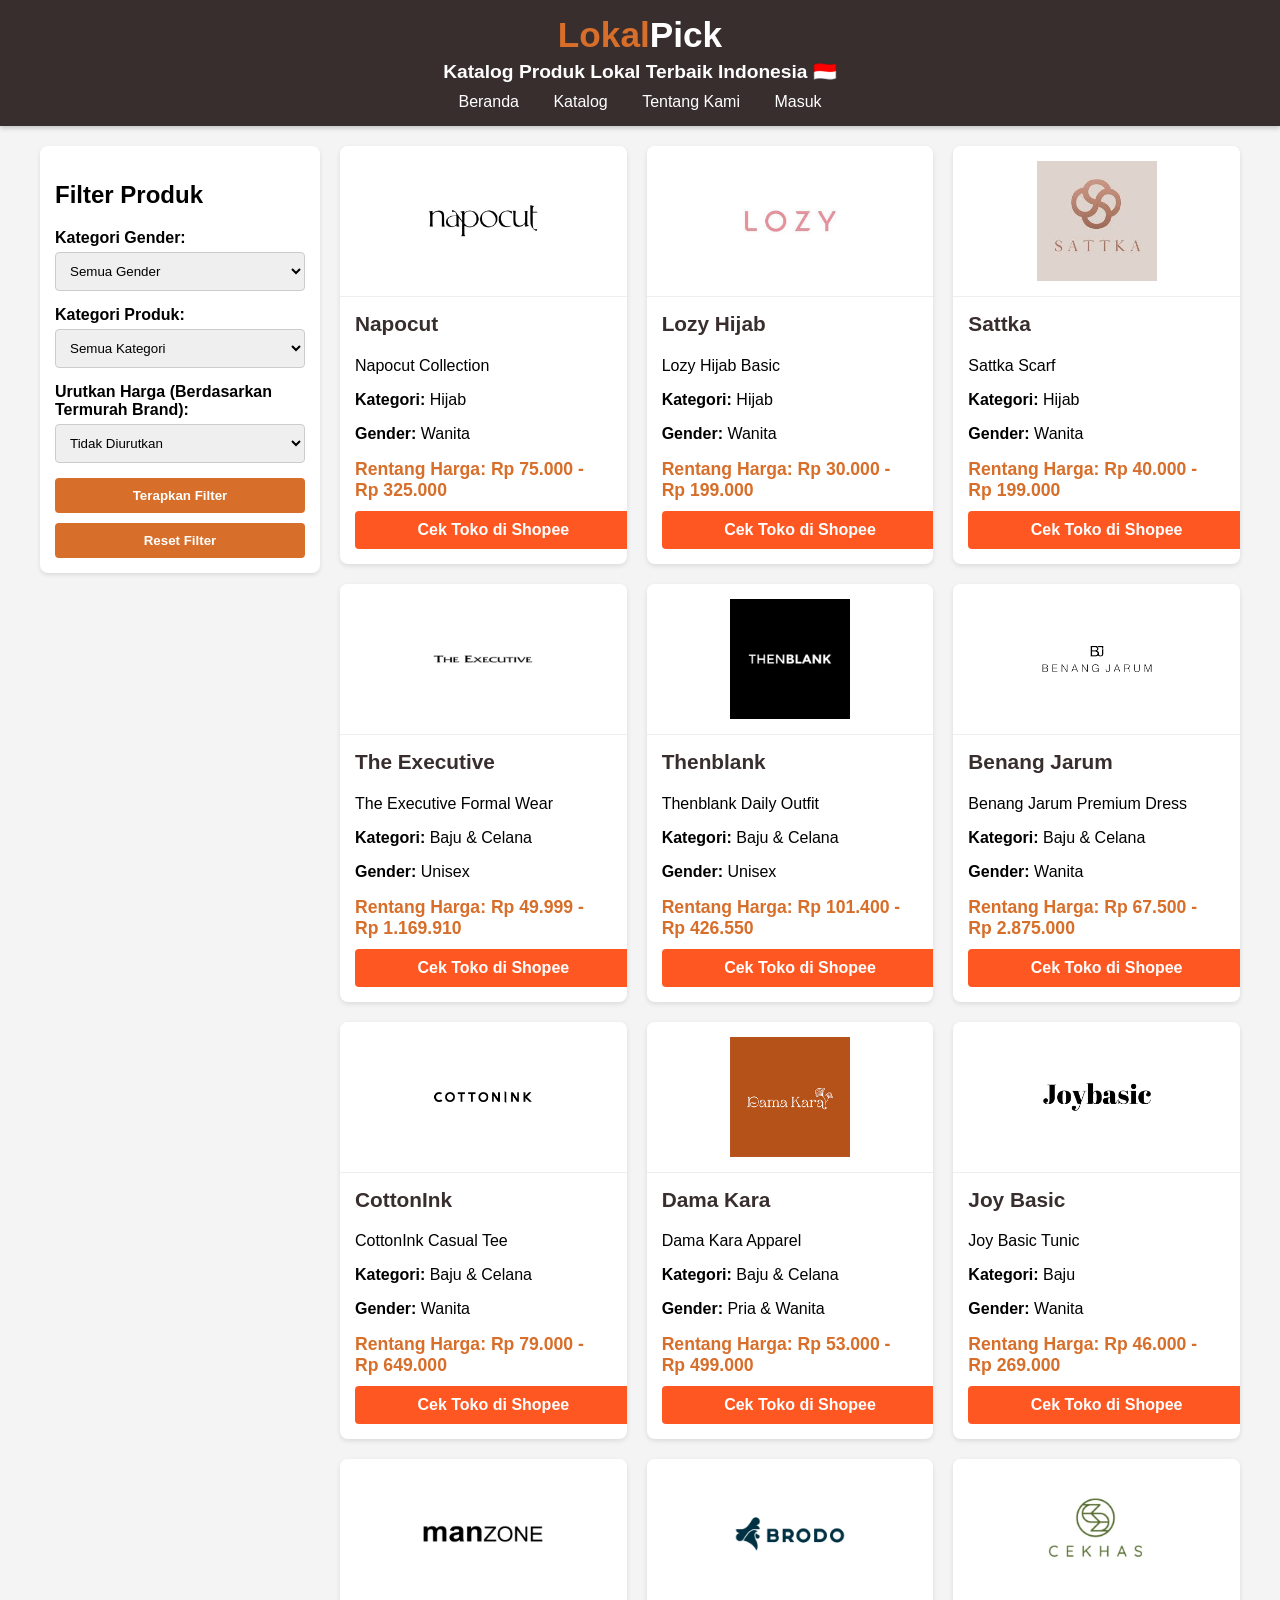
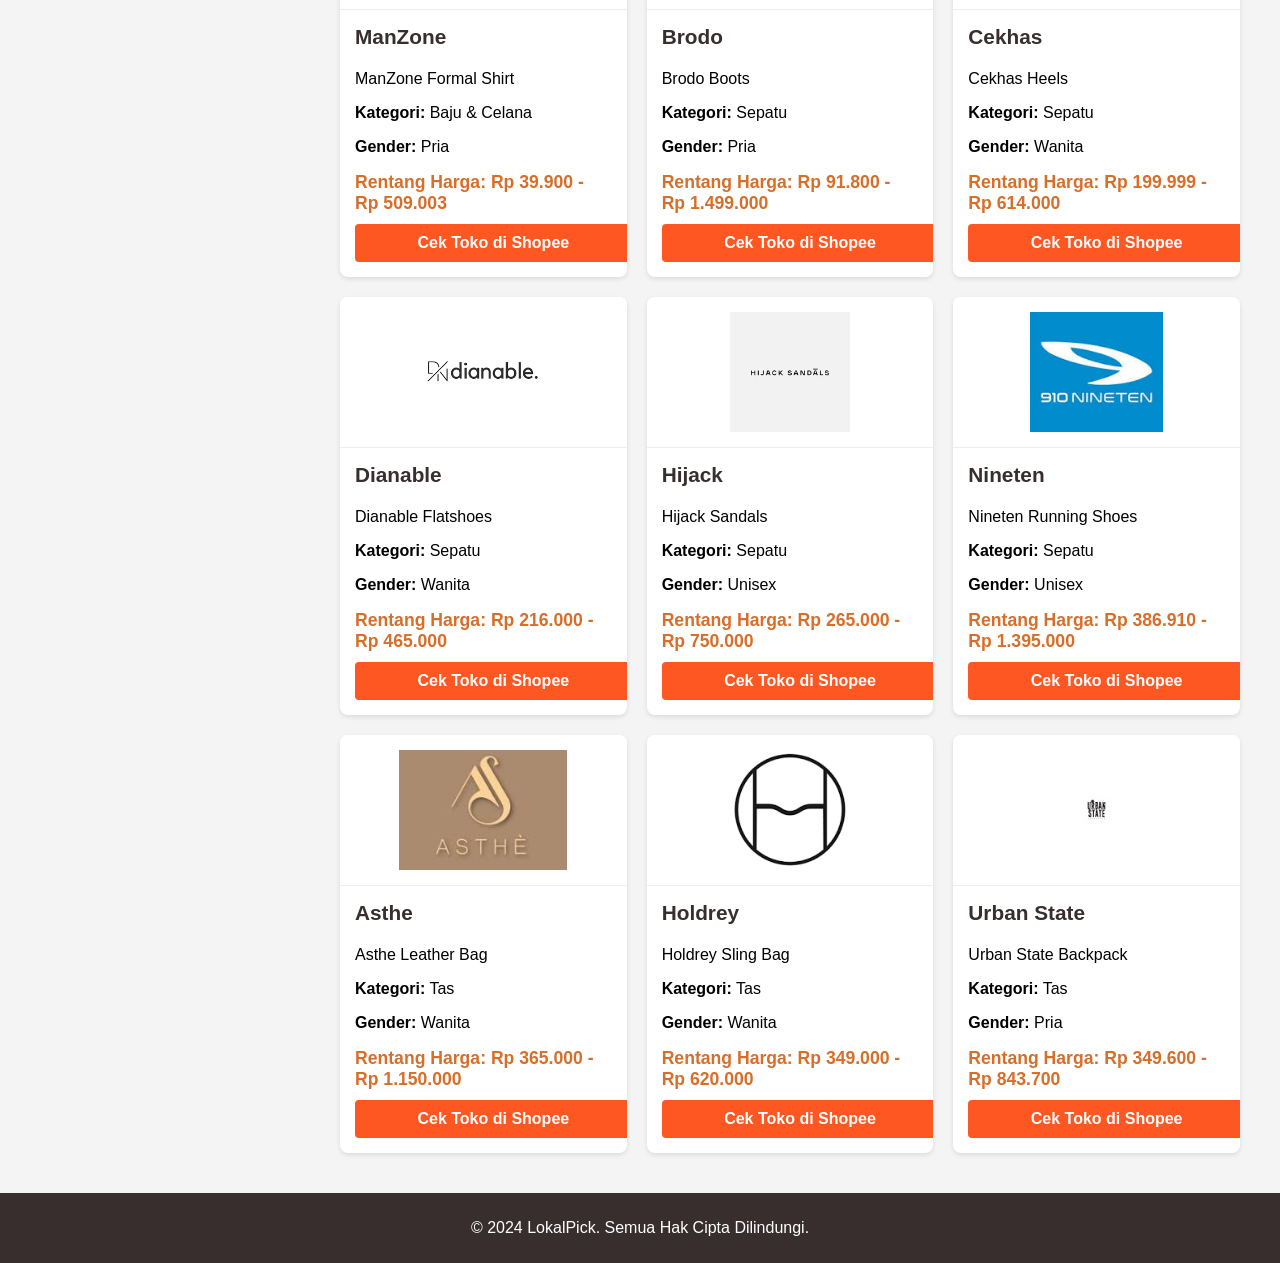
<file: index.html>
<!DOCTYPE html>
<html lang="id">
<head>
    <meta charset="UTF-8">
    <meta name="viewport" content="width=device-width, initial-scale=1.0">
    <title>LokalPick - Katalog Produk Lokal Terbaik</title>
    <link rel="stylesheet" href="style.css">
</head>
<body>

    <header>
        <div class="logo">
            <span class="lokal-color">Lokal</span><span class="pick-color">Pick</span>
        </div>
        <h1>Katalog Produk Lokal Terbaik Indonesia 🇮🇩</h1>
        <nav>
    <a href="landing.html">Beranda</a>
    <a href="index.html">Katalog</a>
    <a href="about.html">Tentang Kami</a>
    <a id="auth-link" href="login.html">Masuk</a> 
       </nav>
    </header>

    <main>
        <div class="filters-container">
            <h2>Filter Produk</h2>
            
            <div class="filter-group">
                <label for="gender-filter">Kategori Gender:</label>
                <select id="gender-filter">
                    <option value="all">Semua Gender</option>
                    <option value="pria">Pria</option>
                    <option value="wanita">Wanita</option>
                    <option value="unisex">Unisex/Pria & Wanita</option>
                </select>
            </div>
            
            <div class="filter-group">
                <label for="category-filter">Kategori Produk:</label>
                <select id="category-filter">
                    <option value="all">Semua Kategori</option>
                    <option value="hijab">Hijab</option>
                    <option value="baju">Baju</option>
                    <option value="celana">Celana</option>
                    <option value="sepatu">Sepatu/Sandal</option>
                    <option value="tas">Tas</option>
                </select>
            </div>

            <div class="filter-group">
                <label for="sort-filter">Urutkan Harga (Berdasarkan Termurah Brand):</label>
                <select id="sort-filter">
                    <option value="none">Tidak Diurutkan</option>
                    <option value="termurah">Termurah ke Termahal</option>
                    <option value="termahal">Termahal ke Termurah</option>
                </select>
            </div>

            <button onclick="applyFilters()">Terapkan Filter</button>
            <button onclick="resetFilters()">Reset Filter</button>
        </div>

        <div class="product-catalog" id="product-list">
            </div>
    </main>

    <footer>
        <p>&copy; 2024 LokalPick. Semua Hak Cipta Dilindungi.</p>
    </footer>

    <script src="app.js"></script>
<script>
        // FUNGSI UNTUK MELAKUKAN LOG OUT
        function logout() {
            // 1. Hapus status login dari Local Storage
            localStorage.removeItem("loggedIn");
            
            // 2. Alihkan pengguna kembali ke halaman Beranda/Landing
            window.location.href = "landing.html";
        }

        // FUNGSI UNTUK MEMPERBARUI TAMPILAN LINK MASUK/KELUAR
        function updateAuthLink() {
            const authLink = document.getElementById('auth-link');
            // Cek status login dari Local Storage
            const isLoggedIn = localStorage.getItem("loggedIn") === "true";

            if (authLink) { 
                if (isLoggedIn) {
                    // Jika sudah login, tampilkan "Keluar"
                    authLink.textContent = "Keluar";
                    authLink.href = "javascript:void(0)"; // Link tidak mengarah ke file
                    authLink.onclick = logout; // Panggil fungsi logout saat diklik
                    
                    // Style untuk menandai tautan
                    authLink.style.fontWeight = "bold";
                    authLink.style.borderBottom = "2px solid white";
                } else {
                    // Jika belum login, tampilkan "Masuk"
                    authLink.textContent = "Masuk";
                    authLink.href = "login.html";
                    authLink.onclick = null;
                    
                    // Pastikan style active dihapus
                    authLink.style.fontWeight = "500";
                    authLink.style.borderBottom = "none";
                }
            }
        }

        // Jalankan fungsi saat halaman dimuat
        document.addEventListener('DOMContentLoaded', updateAuthLink);
    </script>
</body> 
</html>
</file>
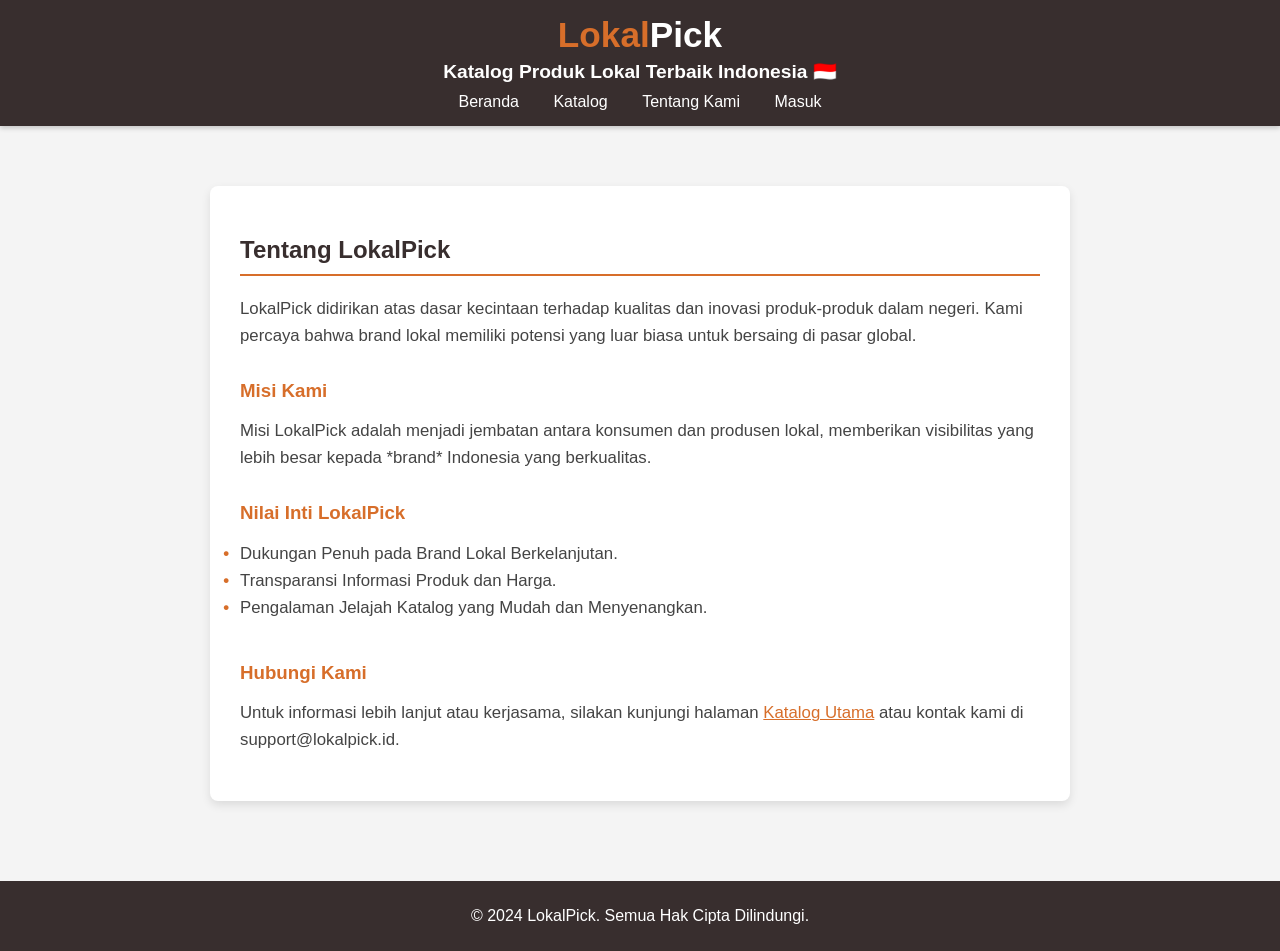
<file: about.html>
<!DOCTYPE html>
<html lang="id">
<head>
    <meta charset="UTF-8">
    <meta name="viewport" content="width=device-width, initial-scale=1.0">
    <title>LokalPick | Tentang Kami</title>
    <link rel="stylesheet" href="style.css">
    <style>
        /* DEFINISI VARIABEL WARNA AGAR CSS SPESIFIK BERFUNGSI */
        :root {
            --color-primary: #382E2E; 
            --color-accent: #D76E2A; 
        }

        /* Gaya spesifik untuk About Us Page */
        .about-content {
            max-width: 800px;
            margin: 40px auto;
            padding: 30px;
            background-color: white;
            border-radius: 8px;
            box-shadow: 0 4px 10px rgba(0, 0, 0, 0.1);
        }
        .about-content h2 {
            color: var(--color-primary);
            border-bottom: 2px solid var(--color-accent);
            padding-bottom: 10px;
            margin-bottom: 20px;
        }
        .about-content h3 {
            color: var(--color-accent);
            margin-top: 30px;
            margin-bottom: 10px;
        }
        .about-content p, .about-content ul {
            font-size: 1.05em;
            line-height: 1.6;
            color: #444;
        }
        .about-content ul {
            list-style: none;
            padding: 0;
        }
        .about-content ul li::before {
            content: "•";
            color: var(--color-accent);
            font-weight: bold;
            display: inline-block;
            width: 1em;
            margin-left: -1em;
        }
    </style>
</head>
<body>

    <header>
        <div class="logo">
            <span class="lokal-color">Lokal</span><span class="pick-color">Pick</span>
        </div>
        <h1>Katalog Produk Lokal Terbaik Indonesia 🇮🇩</h1>
        
       <nav>
    <a href="landing.html">Beranda</a>
    <a href="index.html">Katalog</a>
    <a href="about.html">Tentang Kami</a>
    <a id="auth-link" href="login.html">Keluar</a> 
       </nav>
    </header>

    <main>
        <div class="about-content">
            <h2>Tentang LokalPick</h2>
            
            <p>LokalPick didirikan atas dasar kecintaan terhadap kualitas dan inovasi produk-produk dalam negeri. Kami percaya bahwa brand lokal memiliki potensi yang luar biasa untuk bersaing di pasar global.</p>

            <h3>Misi Kami</h3>
            <p>Misi LokalPick adalah menjadi jembatan antara konsumen dan produsen lokal, memberikan visibilitas yang lebih besar kepada *brand* Indonesia yang berkualitas.</p>
            
            <h3>Nilai Inti LokalPick</h3>
            <ul>
                <li>Dukungan Penuh pada Brand Lokal Berkelanjutan.</li>
                <li>Transparansi Informasi Produk dan Harga.</li>
                <li>Pengalaman Jelajah Katalog yang Mudah dan Menyenangkan.</li>
            </ul>

            <h3 style="margin-top: 40px;">Hubungi Kami</h3>
            <p>Untuk informasi lebih lanjut atau kerjasama, silakan kunjungi halaman <a href="index.html" style="color: var(--color-accent);">Katalog Utama</a> atau kontak kami di support@lokalpick.id.</p>
        </div>
    </main>

    <footer>
        <p>&copy; 2024 LokalPick. Semua Hak Cipta Dilindungi.</p>
    </footer>

    <script>
        // FUNGSI UNTUK MELAKUKAN LOG OUT
        function logout() {
            // 1. Hapus status login dari Local Storage
            localStorage.removeItem("loggedIn");
            
            // 2. Alihkan pengguna kembali ke halaman Beranda/Landing
            window.location.href = "landing.html";
        }

        // FUNGSI UNTUK MEMPERBARUI TAMPILAN LINK MASUK/KELUAR
        function updateAuthLink() {
            const authLink = document.getElementById('auth-link');
            // Cek status login dari Local Storage
            const isLoggedIn = localStorage.getItem("loggedIn") === "true";

            if (authLink) { 
                if (isLoggedIn) {
                    // Jika sudah login, tampilkan "Keluar"
                    authLink.textContent = "Keluar";
                    authLink.href = "javascript:void(0)"; // Link tidak mengarah ke file
                    authLink.onclick = logout; // Panggil fungsi logout saat diklik
                    
                    // Style untuk menandai tautan
                    authLink.style.fontWeight = "bold";
                    authLink.style.borderBottom = "2px solid white";
                } else {
                    // Jika belum login, tampilkan "Masuk"
                    authLink.textContent = "Masuk";
                    authLink.href = "login.html";
                    authLink.onclick = null;
                    
                    // Pastikan style active dihapus
                    authLink.style.fontWeight = "500";
                    authLink.style.borderBottom = "none";
                }
            }
        }

        // Jalankan fungsi saat halaman dimuat
        document.addEventListener('DOMContentLoaded', updateAuthLink);
    </script>
</body> 
</html>
</file>
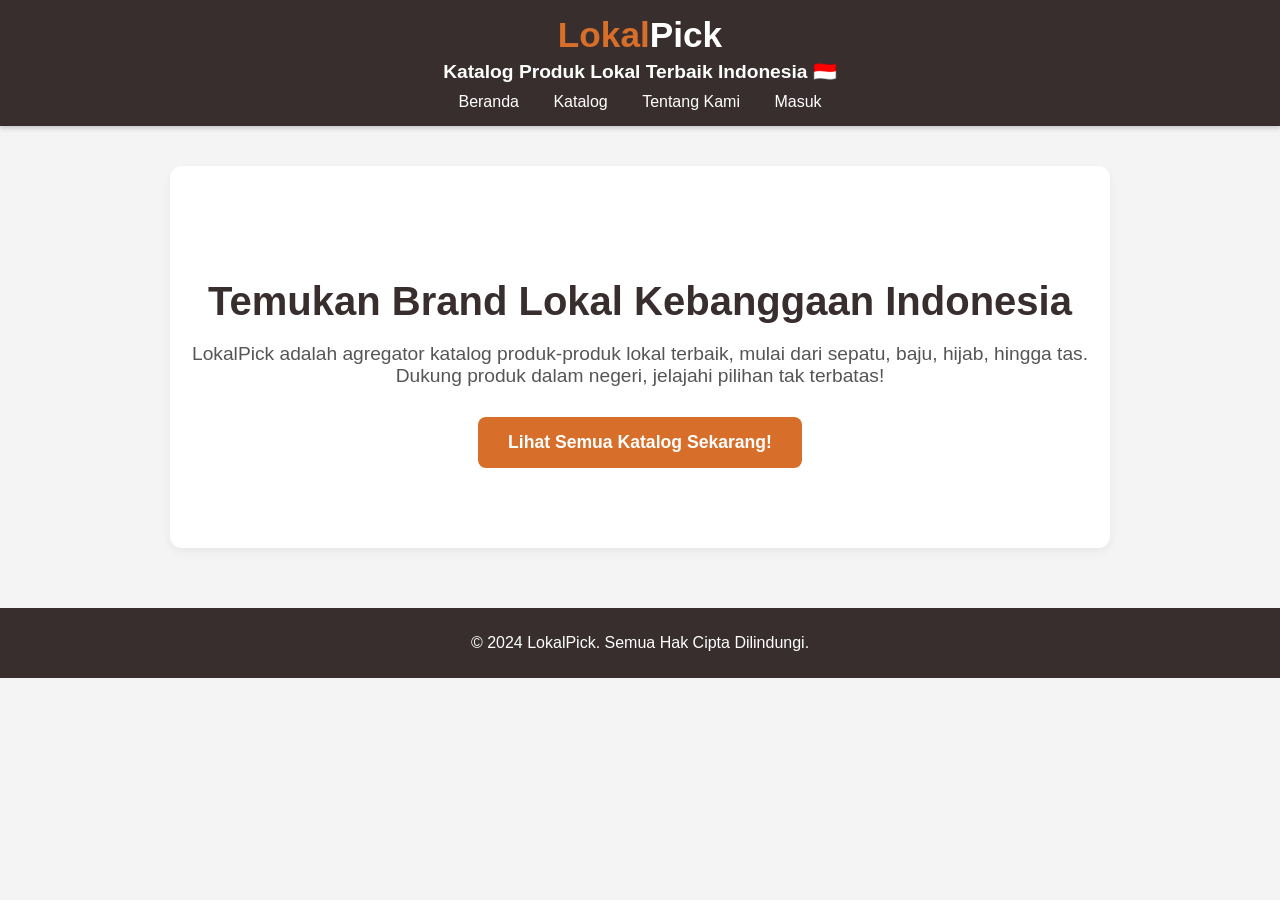
<file: landing.html>
<!DOCTYPE html>
<html lang="id">
<head>
    <meta charset="UTF-8">
    <meta name="viewport" content="width=device-width, initial-scale=1.0">
    <title>LokalPick | Pilihan Produk Lokal Terbaik</title>
    <link rel="stylesheet" href="style.css">
    <style>
        /* Gaya spesifik untuk Landing Page */
        .hero-section {
            background-color: #ffffff;
            text-align: center;
            padding: 80px 20px;
            margin: 20px auto;
            border-radius: 12px;
            max-width: 900px;
            box-shadow: 0 4px 10px rgba(0, 0, 0, 0.05);
        }
        .hero-section h2 {
            font-size: 2.5em;
            color: var(--color-primary);
            margin-bottom: 15px;
        }
        .hero-section p {
            font-size: 1.2em;
            color: #555;
            margin-bottom: 30px;
        }
        .hero-button {
            display: inline-block;
            padding: 15px 30px;
            background-color: var(--color-accent);
            color: white;
            text-decoration: none;
            font-weight: bold;
            border-radius: 8px;
            transition: background-color 0.3s;
            font-size: 1.1em;
        }
        .hero-button:hover {
            background-color: #c06226;
        }
    </style>
</head>
<body>

   <header>
    <div class="logo">
        <span class="lokal-color">Lokal</span><span class="pick-color">Pick</span>
    </div>
    <h1>Katalog Produk Lokal Terbaik Indonesia 🇮🇩</h1>
    
    <nav>
    <a href="landing.html">Beranda</a>
    <a href="index.html">Katalog</a>
    <a href="about.html">Tentang Kami</a>
    <a id="auth-link" href="login.html">Masuk</a> 
    </nav>
</header>

    <main>
        <div class="hero-section">
            <h2>Temukan Brand Lokal Kebanggaan Indonesia</h2>
            <p>LokalPick adalah agregator katalog produk-produk lokal terbaik, mulai dari sepatu, baju, hijab, hingga tas. Dukung produk dalam negeri, jelajahi pilihan tak terbatas!</p>
            <a href="index.html" class="hero-button">Lihat Semua Katalog Sekarang!</a>
        </div>
        </main>

    <footer>
        <p>&copy; 2024 LokalPick. Semua Hak Cipta Dilindungi.</p>
    </footer>

<script>
        // FUNGSI UNTUK MELAKUKAN LOG OUT
        function logout() {
            // 1. Hapus status login dari Local Storage
            localStorage.removeItem("loggedIn");
            
            // 2. Alihkan pengguna kembali ke halaman Beranda/Landing
            window.location.href = "landing.html";
        }

        // FUNGSI UNTUK MEMPERBARUI TAMPILAN LINK MASUK/KELUAR
        function updateAuthLink() {
            const authLink = document.getElementById('auth-link');
            // Cek status login dari Local Storage
            const isLoggedIn = localStorage.getItem("loggedIn") === "true";

            if (authLink) { 
                if (isLoggedIn) {
                    // Jika sudah login, tampilkan "Keluar"
                    authLink.textContent = "Keluar";
                    authLink.href = "javascript:void(0)"; // Link tidak mengarah ke file
                    authLink.onclick = logout; // Panggil fungsi logout saat diklik
                    
                    // Style untuk menandai tautan
                    authLink.style.fontWeight = "bold";
                    authLink.style.borderBottom = "2px solid white";
                } else {
                    // Jika belum login, tampilkan "Masuk"
                    authLink.textContent = "Masuk";
                    authLink.href = "login.html";
                    authLink.onclick = null;
                    
                    // Pastikan style active dihapus
                    authLink.style.fontWeight = "500";
                    authLink.style.borderBottom = "none";
                }
            }
        }

        // Jalankan fungsi saat halaman dimuat
        document.addEventListener('DOMContentLoaded', updateAuthLink);
    </script>
</body> 
</html>
</file>
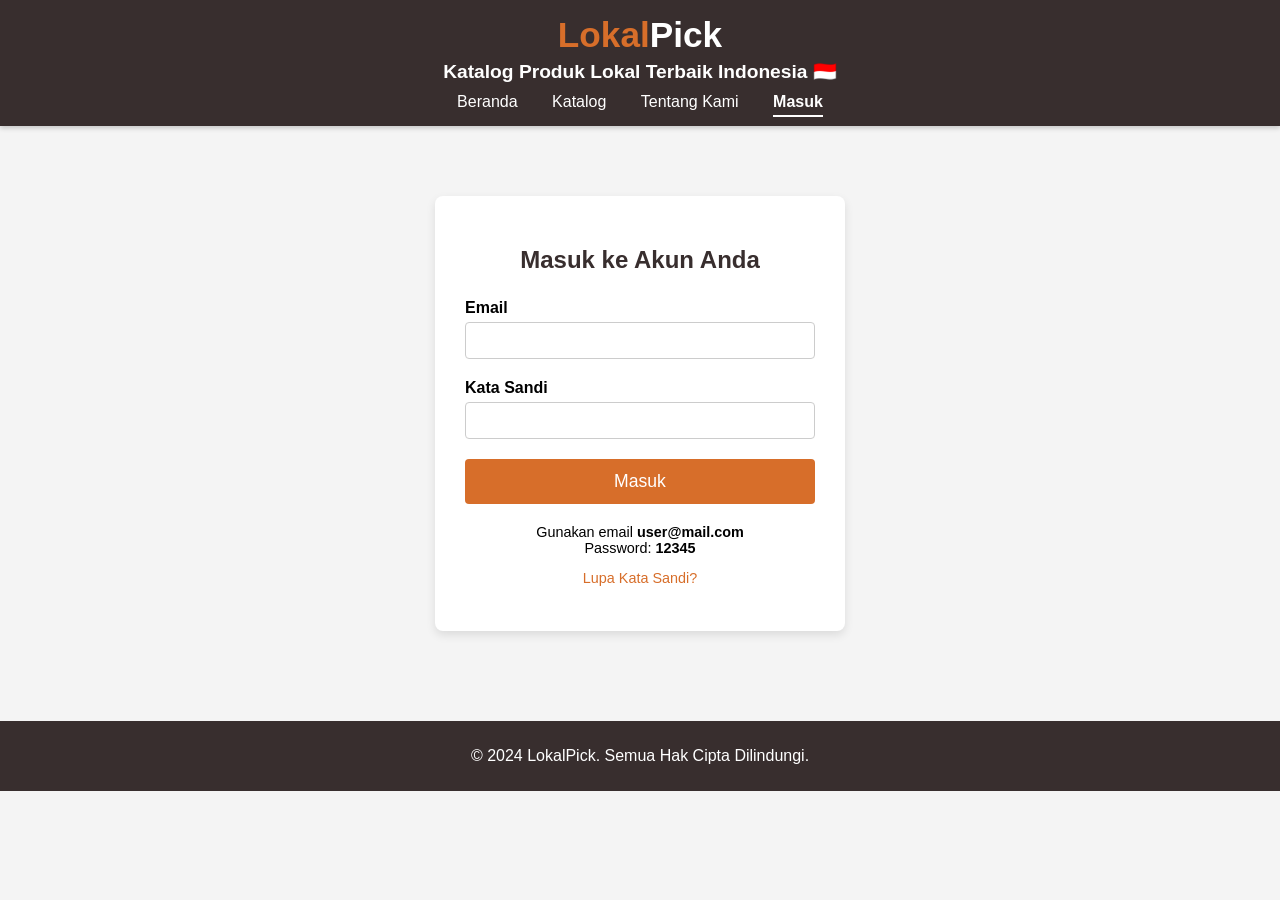
<file: login.html>
<!DOCTYPE html>
<html lang="id">
<head>
    <meta charset="UTF-8">
    <meta name="viewport" content="width=device-width, initial-scale=1.0">
    <title>LokalPick | Masuk Akun</title>
    <link rel="stylesheet" href="style.css">
    
    <style>
        /* DEFINISI VARIABEL WARNA (PENTING!) */
        :root {
            --color-primary: #382E2E; 
            --color-accent: #D76E2A; 
        }

        /* Gaya spesifik untuk Login Page */
        .login-container {
            width: 350px;
            margin: 50px auto;
            padding: 30px;
            background-color: white;
            border-radius: 8px;
            box-shadow: 0 4px 10px rgba(0, 0, 0, 0.1);
            text-align: center;
        }
        .login-container h2 {
            color: var(--color-primary);
            margin-bottom: 25px;
        }
        .form-group {
            margin-bottom: 20px;
            text-align: left;
        }
        .form-group label {
            display: block;
            margin-bottom: 5px;
            font-weight: bold;
        }
        .form-group input {
            width: 100%;
            padding: 10px;
            border: 1px solid #ccc;
            border-radius: 4px;
            box-sizing: border-box;
        }
        .login-button {
            width: 100%;
            padding: 12px;
            background-color: var(--color-accent);
            color: white;
            border: none;
            border-radius: 4px;
            font-size: 1.1em;
            cursor: pointer;
            transition: background-color 0.3s;
        }
        .login-button:hover {
            background-color: #c06226;
        }
    </style>
</head>
<body>
    
    <header>
        <div class="logo">
            <span class="lokal-color">Lokal</span><span class="pick-color">Pick</span>
        </div>
        <h1>Katalog Produk Lokal Terbaik Indonesia 🇮🇩</h1>
        <nav>
            <a href="landing.html">Beranda</a>
            <a href="index.html">Katalog</a>
            <a href="about.html">Tentang Kami</a>
            <a href="login.html" style="font-weight: bold; border-bottom: 2px solid white;">Masuk</a>
        </nav>
    </header>

    <main>
        <div class="login-container">
            <h2>Masuk ke Akun Anda</h2>
            <div> 
                <div class="form-group">
                    <label for="email">Email</label>
                    <input type="email" id="email" required>
                </div>
                <div class="form-group">
                    <label for="password">Kata Sandi</label>
                    <input type="password" id="password" required>
                </div>
                <button type="button" onclick="login()" class="login-button">Masuk</button>
                
                <p style="text-align: center; margin-top: 20px; font-size: 0.9em;">
                    Gunakan email <strong>user@mail.com</strong><br>
                    Password: <strong>12345</strong>
                </p>
                <p style="margin-top: 10px; font-size: 0.9em;">
                    <a href="#" style="color: var(--color-accent); text-decoration: none;">Lupa Kata Sandi?</a>
                </p>
            </div>
        </div>
    </main>

    <footer>
        <p>&copy; 2024 LokalPick. Semua Hak Cipta Dilindungi.</p>
    </footer>

    <script>
        function login() {
            const email = document.getElementById("email").value;
            const password = document.getElementById("password").value;

            // Menggunakan .trim() untuk menghilangkan spasi tak disengaja
            if (email.trim() === "user@mail.com" && password.trim() === "12345") {
                // Login Berhasil
                localStorage.setItem("loggedIn", "true");
                window.location.href = "index.html";
            } else {
                // Login Gagal
                alert("Email atau password salah!");
            }
        }
    </script>
</body>
</html>
</file>
<file: style.css>
/* WARNA TEMA BERDASARKAN LOGO LOKALPICK */
:root {
    --color-primary: #382E2E;   /* Cokelat Gelap (Header) */
    --color-accent: #D76E2A;    /* Oranye (Aksen) */
    --color-shopee: #ff5722;    /* Oranye Shopee untuk tombol beli */
}

body {
    font-family: Arial, sans-serif;
    margin: 0;
    padding: 0;
    background-color: #f4f4f4;
}

/* --- HEADER GABUNGAN (Sticky Navigation) --- */
header {
    background-color: var(--color-primary); 
    color: white;
    padding: 15px 20px; /* Padding standar yang diinginkan */
    text-align: center;
    
    /* Properti Sticky Header */
    position: sticky;
    top: 0;
    z-index: 1000; 
    box-shadow: 0 2px 5px rgba(0, 0, 0, 0.2);
}

header .logo {
    font-size: 2.2em; 
    font-weight: bold;
    margin-bottom: 5px;
}

.lokal-color {
    color: var(--color-accent); /* Oranye dari logo */
}

.pick-color {
    color: white; /* Putih agar kontras */
}

header h1 {
    margin: 0;
    font-size: 1.2em;
}

/* Gaya untuk Navigasi */
nav {
    margin-top: 10px;
}

nav a {
    color: white; 
    margin: 0 15px;
    text-decoration: none;
    font-weight: 500;
    padding: 5px 0;
    transition: color 0.3s, border-bottom 0.3s;
}

nav a:hover {
    color: var(--color-accent); /* Warna oranye saat di-hover */
    border-bottom: 2px solid var(--color-accent); /* Garis bawah saat di-hover */
}

/* Penyesuaian konten utama */
main {
    padding: 20px;
    display: flex;
    gap: 20px;
    max-width: 1200px;
    margin: 0 auto;
}

/* --- Filter Container --- */
.filters-container {
    width: 250px;
    background-color: white;
    padding: 15px;
    border-radius: 8px;
    box-shadow: 0 2px 4px rgba(0, 0, 0, 0.1);
    height: fit-content;
}

.filter-group {
    margin-bottom: 15px;
}

.filters-container label {
    display: block;
    margin-bottom: 5px;
    font-weight: bold;
}

.filters-container select, .filters-container button {
    display: block;
    width: 100%;
    padding: 10px;
    border-radius: 4px;
    border: 1px solid #ccc;
    box-sizing: border-box;
    cursor: pointer;
}

.filters-container button {
    background-color: var(--color-accent); /* Oranye Tombol Filter */
    color: white;
    border: none;
    margin-top: 10px;
    font-weight: bold;
}

.filters-container button:hover {
    background-color: #c06226; 
}


/* --- Katalog Produk --- */
.product-catalog {
    flex-grow: 1;
    display: grid;
    grid-template-columns: repeat(auto-fill, minmax(280px, 1fr));
    gap: 20px;
}

.product-card {
    background-color: white;
    border-radius: 8px;
    overflow: hidden;
    box-shadow: 0 2px 5px rgba(0, 0, 0, 0.1);
    transition: transform 0.2s;
}

.product-card:hover {
    transform: translateY(-5px);
    box-shadow: 0 4px 10px rgba(0, 0, 0, 0.15);
}

/* Container untuk Gambar Logo Brand */
.brand-logo-container {
    height: 150px; 
    display: flex;
    justify-content: center;
    align-items: center;
    background-color: #ffffff; 
    border-bottom: 1px solid #eee;
}

.brand-logo {
    max-width: 80%; 
    max-height: 80%; 
    object-fit: contain; 
}

.product-info {
    padding: 15px;
}

.product-info h3 {
    margin-top: 0;
    color: var(--color-primary); 
    font-size: 1.3em;
}

.product-info .brand-price {
    font-weight: bold;
    color: var(--color-accent); 
    margin: 10px 0;
    font-size: 1.1em;
}

.buy-button {
    display: block;
    width: 100%;
    padding: 10px;
    background-color: var(--color-shopee); 
    color: white;
    text-align: center;
    text-decoration: none;
    border-radius: 4px;
    margin-top: 10px;
    font-weight: bold;
}

.buy-button:hover {
    background-color: #e64a19;
}

footer {
    text-align: center;
    padding: 10px;
    background-color: var(--color-primary);
    color: white;
    margin-top: 20px;
}
</file>
